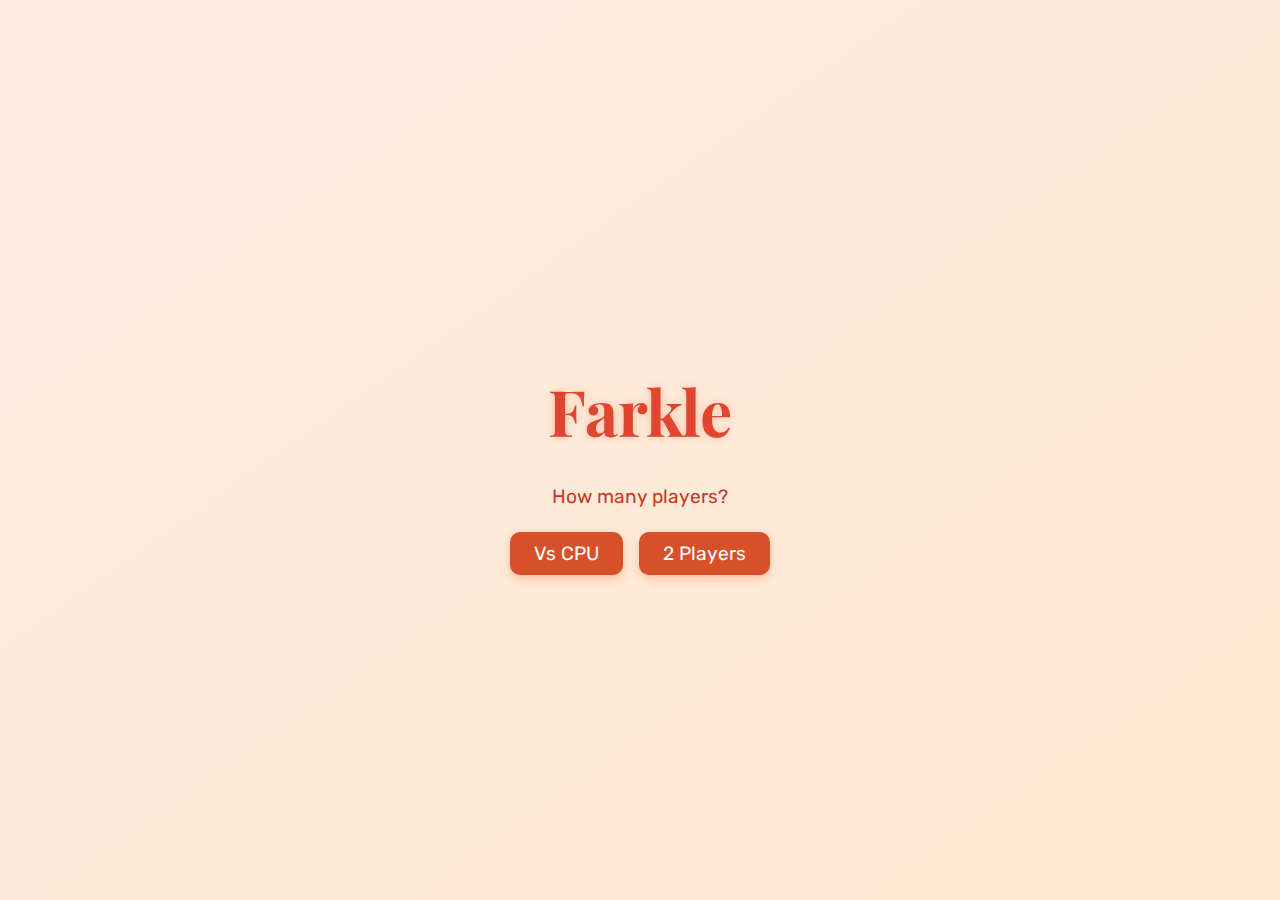
<file: index.html>
<!DOCTYPE html>
<html lang="en">
	<head>
		<meta charset="UTF-8" />
		<title>Farkle - Choose Players</title>
		<style>
			@import url("https://fonts.googleapis.com/css2?family=Playfair+Display:wght@500;700&family=Rubik:wght@400;600&display=swap");

			body {
				margin: 0;
				padding: 0;
				font-family: "Rubik", sans-serif;
				background: linear-gradient(to bottom right, #ffebe0, #ffe9d2);
				color: #3c1f00;
				min-height: 100vh;
				display: flex;
				justify-content: center;
				align-items: center;
			}

			.title-screen {
				text-align: center;
			}

			h1 {
				font-family: "Playfair Display", serif;
				color: #e0462f;
				text-shadow: 0 0 10px rgba(255, 100, 50, 0.3);
				font-size: 4rem;
				margin-bottom: 2rem;
			}

			.player-select {
				font-size: 1.2rem;
				margin-bottom: 1.5rem;
				color: #c73a21;
				font-family: "Rubik", sans-serif;
			}

			.buttons {
				display: flex;
				justify-content: center;
				gap: 1rem;
				flex-wrap: wrap;
			}

			.buttons button {
				padding: 0.6rem 1.5rem;
				font-size: 1.2rem;
				border: none;
				border-radius: 10px;
				background-color: #d94f2a;
				color: white;
				cursor: pointer;
				transition: background-color 0.2s, transform 0.2s,
					box-shadow 0.2s;
				box-shadow: 0 4px 10px rgba(255, 102, 51, 0.3);
				font-family: "Rubik", sans-serif;
			}

			.buttons button:hover {
				background-color: #bf3b1f;
				transform: scale(1.05);
			}
		</style>
	</head>
	<body>
		<div class="title-screen">
			<h1>Farkle</h1>
			<div class="player-select">How many players?</div>
			<div class="buttons">
				<button onclick="startGame(2, true)">Vs CPU</button>
				<button onclick="startGame(2)">2 Players</button>
			</div>
		</div>

		<script>
			function startGame(playerCount, vsCPU = false) {
				const url = new URL("start.html", window.location.origin);
				url.searchParams.set("players", playerCount);
				if (vsCPU) url.searchParams.set("cpu", "true");
				window.location.href = url;
			}
		</script>
	</body>
</html>
</file>
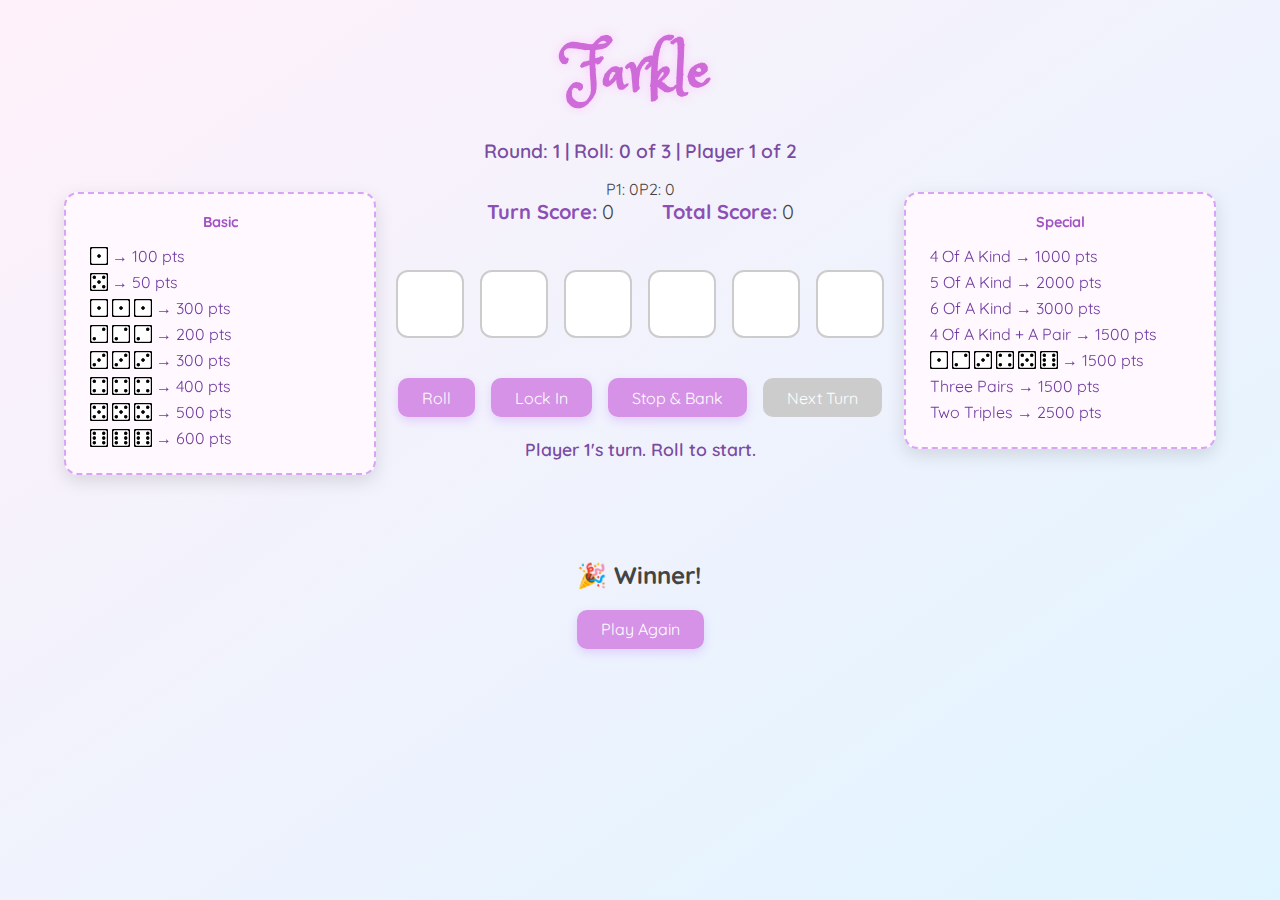
<file: start.html>
<!DOCTYPE html>
<html lang="en">
	<head>
		<meta charset="UTF-8" />
		<meta name="viewport" content="width=device-width, initial-scale=1.0" />
		<title>Farkle Game</title>
		<link rel="stylesheet" href="style.css" />
	</head>

	<body>
		<h1>Farkle</h1>

		<div id="game-info">
			<span id="round-number">Round: 1</span> |
			<span id="roll-number">Roll: 0 of 3</span> |
			<span id="player-info">Player 1 of X</span>
		</div>

		<div id="all-player-scores" class="all-scores"></div>

		<div id="scoreboard">
			<div>
				<span class="score-label">Turn Score:</span>
				<span id="turn-score">0</span>
			</div>
			<div>
				<span class="score-label">Total Score:</span>
				<span id="total-score">0</span>
			</div>
		</div>

		<div class="dice-container" id="dice-container"></div>

		<div class="bottom-area">
			<div class="buttons">
				<button id="roll-btn">Roll</button>
				<button id="lockin-btn">Lock In</button>
				<button id="stop-btn">Stop & Bank</button>
				<button id="new-turn-btn" disabled>Next Turn</button>
				<button id="info-btn" class="info-button">i</button>
			</div>

			<div id="status">Waiting for roll...</div>
			<div id="locked-dice-container" class="locked-dice-container"></div>
		</div>

		<!-- 📜 Mobile Cheat Sheet Popup -->
		<div id="cheat-popup" class="cheat-popup hidden">
			<button id="close-popup" class="close-popup">&times;</button>
			<div class="popup-content">
				<h3>Cheat Sheet</h3>
				<div class="popup-columns">
					<div>
						<h4>Basic Combos</h4>
						<ul>
							<li><img src="images/dice-1.png" /> → 100 pts</li>
							<li><img src="images/dice-5.png" /> → 50 pts</li>
							<li class="combo">
								<img src="images/dice-1.png" /><img
									src="images/dice-1.png"
								/><img src="images/dice-1.png" /> → 300 pts
							</li>
							<li class="combo">
								<img src="images/dice-2.png" /><img
									src="images/dice-2.png"
								/><img src="images/dice-2.png" /> → 200 pts
							</li>
							<li class="combo">
								<img src="images/dice-3.png" /><img
									src="images/dice-3.png"
								/><img src="images/dice-3.png" /> → 300 pts
							</li>
							<li class="combo">
								<img src="images/dice-4.png" /><img
									src="images/dice-4.png"
								/><img src="images/dice-4.png" /> → 400 pts
							</li>
							<li class="combo">
								<img src="images/dice-5.png" /><img
									src="images/dice-5.png"
								/><img src="images/dice-5.png" /> → 500 pts
							</li>
							<li class="combo">
								<img src="images/dice-6.png" /><img
									src="images/dice-6.png"
								/><img src="images/dice-6.png" /> → 600 pts
							</li>
						</ul>
					</div>
					<div>
						<h4>Special Combos</h4>
						<ul>
							<li class="combo">4 Of A Kind → 1000 pts</li>
							<li class="combo">5 Of A Kind → 2000 pts</li>
							<li class="combo">6 Of A Kind → 3000 pts</li>
							<li class="combo">
								4 Of A Kind + A Pair → 1500 pts
							</li>
							<li class="combo">
								<img src="images/dice-1.png" /><img
									src="images/dice-2.png"
								/><img src="images/dice-3.png" /><img
									src="images/dice-4.png"
								/><img src="images/dice-5.png" /><img
									src="images/dice-6.png"
								/>
								→ 1500 pts
							</li>
							<li class="combo">Three Pairs → 1500 pts</li>
							<li class="combo">Two Triples → 2500 pts</li>
						</ul>
					</div>
				</div>
			</div>
		</div>

		<div id="cheat-sheet" class="cheat-sheet">
			<div class="cheat-sheet-box cheat-left">
				<h3>Basic</h3>
				<ul>
					<li><img src="images/dice-1.png" /> → 100 pts</li>
					<li><img src="images/dice-5.png" /> → 50 pts</li>
					<li class="combo">
						<img src="images/dice-1.png" /><img
							src="images/dice-1.png"
						/><img src="images/dice-1.png" /> → 300 pts
					</li>
					<li class="combo">
						<img src="images/dice-2.png" /><img
							src="images/dice-2.png"
						/><img src="images/dice-2.png" /> → 200 pts
					</li>
					<li class="combo">
						<img src="images/dice-3.png" /><img
							src="images/dice-3.png"
						/><img src="images/dice-3.png" /> → 300 pts
					</li>
					<li class="combo">
						<img src="images/dice-4.png" /><img
							src="images/dice-4.png"
						/><img src="images/dice-4.png" /> → 400 pts
					</li>
					<li class="combo">
						<img src="images/dice-5.png" /><img
							src="images/dice-5.png"
						/><img src="images/dice-5.png" /> → 500 pts
					</li>
					<li class="combo">
						<img src="images/dice-6.png" /><img
							src="images/dice-6.png"
						/><img src="images/dice-6.png" /> → 600 pts
					</li>
				</ul>
			</div>

			<div class="cheat-sheet-box cheat-right">
				<h3>Special</h3>
				<ul>
					<li class="combo">4 Of A Kind → 1000 pts</li>
					<li class="combo">5 Of A Kind → 2000 pts</li>
					<li class="combo">6 Of A Kind → 3000 pts</li>
					<li class="combo">4 Of A Kind + A Pair → 1500 pts</li>
					<li class="combo">
						<img src="images/dice-1.png" /><img
							src="images/dice-2.png"
						/><img src="images/dice-3.png" /><img
							src="images/dice-4.png"
						/><img src="images/dice-5.png" /><img
							src="images/dice-6.png"
						/>
						→ 1500 pts
					</li>
					<li class="combo">Three Pairs → 1500 pts</li>
					<li class="combo">Two Triples → 2500 pts</li>
				</ul>
			</div>
		</div>

		<div id="winner-popup" class="winner-popup hidden">
			<div class="winner-box">
				<h2 id="winner-message">🎉 Winner!</h2>
				<ul id="final-scores"></ul>
				<button id="play-again-btn">Play Again</button>
			</div>
		</div>

		<script src="script.js"></script>
	</body>
</html>
</file>
<file: style.css>
@import url("https://fonts.googleapis.com/css2?family=Princess+Sofia&family=Quicksand:wght@400;600&display=swap");

body {
	margin: 0;
	padding: 0;
	font-family: "Quicksand", sans-serif;
	background: linear-gradient(to bottom right, #fff1fa, #e0f4ff);
	color: #444;
	min-height: 100vh;
	display: flex;
	flex-direction: column;
	align-items: center;
}

/* 🎀 Title */
h1 {
	font-family: "Princess Sofia", cursive;
	font-size: 4rem;
	color: #ce6bd8;
	text-shadow: 0 0 10px rgba(255, 192, 253, 0.8);
	margin: 1.5rem 0 1rem;
}

/* 🧮 Scores side-by-side */
#scoreboard {
	display: flex;
	justify-content: center;
	gap: 3rem;
	font-size: 1.25rem;
	margin-bottom: 1rem;
}

.score-label {
	font-weight: bold;
	color: #8c4fb5;
}

.bump {
	animation: bump 0.3s ease-in-out;
}

@keyframes bump {
	0% {
		transform: scale(1);
	}
	50% {
		transform: scale(1.3);
	}
	100% {
		transform: scale(1);
	}
}

/* 🎲 Dice layout */
.dice-container {
	display: flex;
	justify-content: center;
	flex-wrap: wrap;
	gap: 16px;
	margin: 30px 0 40px;
}

.die {
	width: 4rem;
	height: 4rem;
	border-radius: 12px;
	border: 2px solid #ccc;
	background-color: white;
	background-size: cover;
	background-position: center;
	cursor: pointer;
	transition: transform 0.3s ease;
}

.die.roll {
	animation: dice-roll 0.3s ease;
}

@keyframes dice-roll {
	0% {
		transform: rotate(0deg) scale(1);
		opacity: 0.7;
	}
	50% {
		transform: rotate(180deg) scale(1.3);
		opacity: 0.5;
	}
	100% {
		transform: rotate(360deg) scale(1);
		opacity: 1;
	}
}

.die.selected {
	border-color: #82d3ff;
	box-shadow: 0 0 12px rgba(130, 211, 255, 0.7);
	transform: scale(1.05);
}

.die.locked {
	background-color: #ffe3ff;
	border-color: #da8ff1;
	box-shadow: 0 0 15px rgba(216, 135, 255, 0.5);
	transform: scale(1.1);
}

/* 🧚 Buttons and Status */
.bottom-area {
	display: flex;
	flex-direction: column;
	align-items: center;
	gap: 1rem;
	margin-bottom: 2rem;
}

.locked-dice-container {
	display: flex;
	justify-content: center;
	flex-wrap: wrap;
	gap: 16px;
	margin-top: 20px;
	padding-top: 10px;
	border-top: 2px dashed #ccc;
}

.buttons {
	display: flex;
	justify-content: center;
	gap: 1rem;
	flex-wrap: wrap;
}

button {
	padding: 0.6rem 1.5rem;
	font-size: 1rem;
	font-family: "Quicksand", sans-serif;
	border: none;
	border-radius: 10px;
	background-color: #d692e7;
	color: white;
	cursor: pointer;
	transition: background-color 0.2s, transform 0.2s, box-shadow 0.2s;
	box-shadow: 0 4px 10px rgba(193, 130, 255, 0.3);
}

button:hover {
	background-color: #bd78d6;
	transform: scale(1.05);
}

button:disabled {
	background-color: #ccc;
	cursor: not-allowed;
	box-shadow: none;
}

#status {
	margin-top: 0.3rem;
	font-size: 1.1rem;
	color: #7a4ba1;
	font-weight: 600;
}

#game-info {
	font-size: 1.2rem;
	margin-bottom: 1rem;
	color: #7a4ba1;
	font-weight: 600;
}

.cheat-sheet-box {
	position: fixed;
	top: 15vw;
	width: 260px;
	max-width: 50vw;
	font-size: 1rem;
	padding: 1.2rem 1.5rem;
	background: #fff8ff;
	border: 2px dashed #dba3f5;
	border-radius: 14px;
	color: #703aa0;
	box-shadow: 0 6px 18px rgba(0, 0, 0, 0.12);
	z-index: 10;
}

.cheat-left {
	left: 0px; /* Stick to left edge */
	margin-left: 5vw;
}

.cheat-right {
	right: 0; /* Stick to right edge */
	margin-right: 5vw;
}

.cheat-sheet-box h3 {
	margin-top: 0;
	font-size: 0.9rem;
	text-align: center;
	color: #a252c3;
}

.cheat-sheet-box ul {
	list-style: none;
	padding-left: 0;
	margin: 0;
}

.cheat-sheet-box li {
	margin-bottom: 6px;
	display: flex;
	align-items: center;
	gap: 4px;
	flex-wrap: wrap;
}

.cheat-sheet-box img {
	width: 18px;
	height: 18px;
}

/* 📱 Hide on mobile */
@media (max-width: 768px) {
	.cheat-sheet-box {
		display: none;
	}
}

/* ℹ️ Info Button (only on mobile) */
.info-button {
	position: fixed;
	bottom: 20px;
	right: 20px;
	font-size: 1.5rem;
	width: 40px;
	height: 40px;
	border-radius: 50%;
	background-color: #d692e7;
	color: white;
	border: none;
	box-shadow: 0 4px 10px rgba(0, 0, 0, 0.2);
	cursor: pointer;
	display: none; /* hidden by default */
	z-index: 100;
}

/* 📱 Only show info button on mobile */
@media (max-width: 768px) {
	.info-button {
		display: block;
	}
}

/* 📜 Popup cheat sheet */
.cheat-popup {
	position: fixed;
	top: 5%;
	left: 5%;
	right: 5%;
	bottom: 5%;
	background: white;
	border-radius: 15px;
	box-shadow: 0 0 20px rgba(0, 0, 0, 0.2);
	padding: 1rem;
	overflow-y: auto;
	z-index: 1000;
}

.cheat-popup.hidden {
	display: none;
}

.close-popup {
	position: absolute;
	top: 10px;
	right: 15px;
	font-size: 1.5rem;
	background: none;
	border: none;
	color: #a85ad6;
	cursor: pointer;
}

/* Inside popup */
.popup-content {
	font-size: 0.9rem;
	color: #5c3e7d;
}

.popup-columns {
	display: flex;
	justify-content: space-between;
	gap: 1rem;
	flex-wrap: wrap;
}

.popup-columns h4 {
	margin-top: 0.5rem;
	font-size: 1rem;
	color: #9c52c3;
}

.popup-columns ul {
	list-style: none;
	padding-left: 0;
}

.popup-columns li {
	margin-bottom: 0.6rem;
	display: flex;
	align-items: center;
	gap: 6px;
	flex-wrap: wrap;
}

.popup-columns img {
	width: 20px;
	height: 20px;
}
</file>
